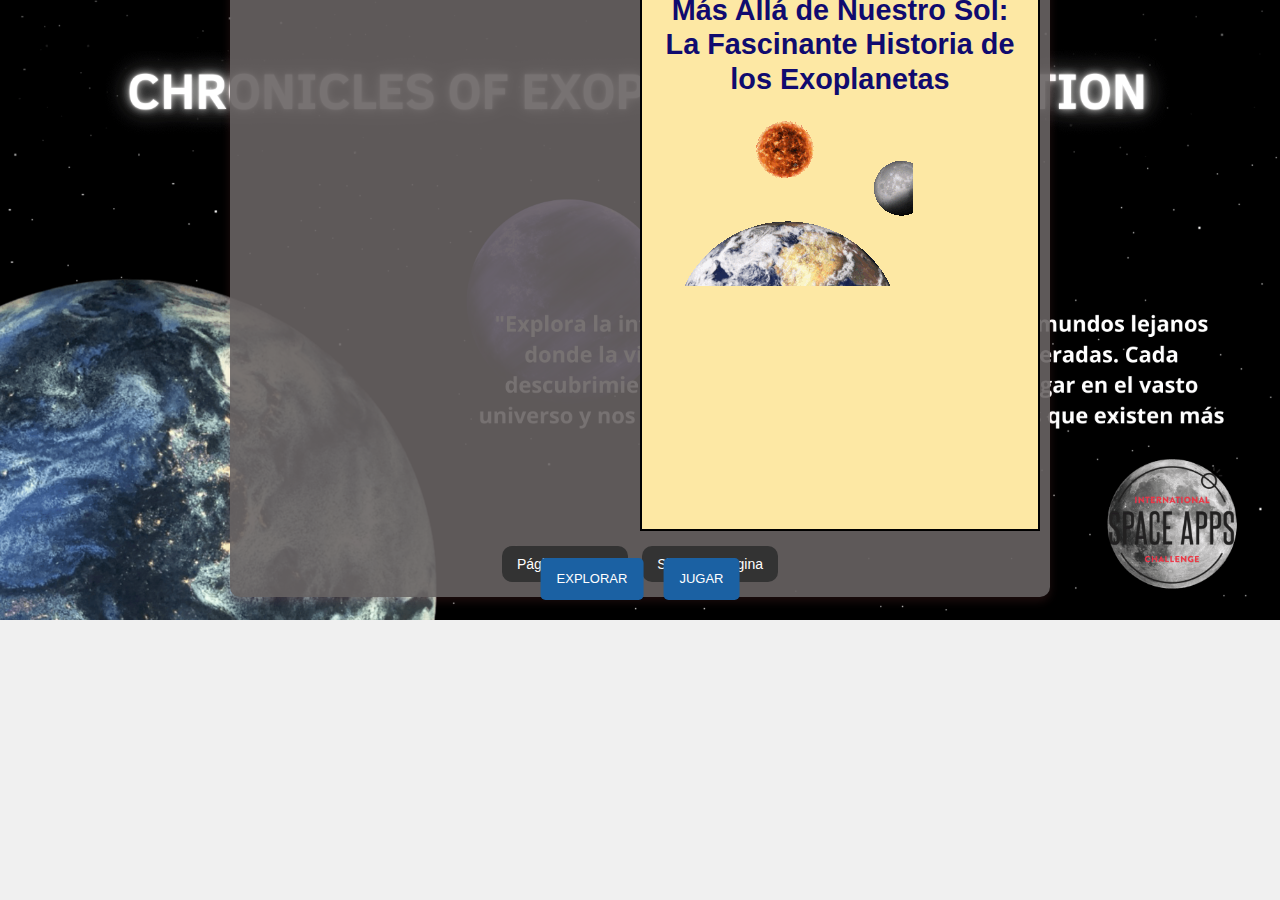
<file: index.html>
<!DOCTYPE html>
<html lang="es">

<head>
    <meta charset="UTF-8">
    <meta name="viewport" content="width=device-width, initial-scale=1.0">
    <title>Presentacion_Exoplanetas</title>
    <link rel="stylesheet" href="style.css">
    <link rel="icon" type="image/png" href="img/1.png">
</head>

<body>
    <!-- Contenedor de la imagen de portada -->
    <div class="imagen-portada-container">
        <img src="img/Fondo.png" alt="Imagen de presentación de exoplanetas" class="imagen-portada">

        <!-- Contenedor del libro, centrado sobre la imagen -->
        <div class="book-container">
            <div id="flipbook">
                <div class="page cover-page">
                    <h3 class="book-title">Más Allá de Nuestro Sol: La Fascinante Historia de los Exoplanetas</h3>
                    <img src="img/solar-eclipse-11055_256.gif" alt="">
                </div>

                <div class="page">
                    <h2>El Misterio de los Exoplanetas...</h2>
                    <p>
                        Durante siglos, la humanidad ha mirado al cielo nocturno, fascinada por las estrellas. Siempre
                        nos
                        hemos preguntado si esas luces lejanas ocultan otros mundos. En 1992, esta duda comenzó a
                        resolverse
                        cuando los astrónomos Alexander Wolszczan y Dale Frail descubrieron tres planetas orbitando un
                        púlsar, un tipo de estrella muerta. Fue un hallazgo inesperado que reveló que no estamos solos
                        en el
                        universo.
                    </p>
                </div>

                <div class="page">
                    <img src="img/HR8799gif.gif" alt="">
                </div>

                <div class="page">
                    <h2>De Sueños a Realidades</h2>
                    <p>
                        En 1995, se confirmó la existencia de un exoplaneta orbitando una estrella similar al Sol: 51
                        Pegasi
                        b. Este mundo, extraño y misterioso, desató una nueva era en la astronomía. Era una prueba de
                        que
                        los planetas podían ser mucho más comunes de lo que se pensaba, y nos impulsó a seguir
                        explorando.
                    </p>
                </div>

                <div class="page">
                    <img src="img/sollibro.png" alt="">
                </div>

                <div class="page">
                    <h2>La Era de Kepler</h2>
                    <p>A medida que los avances tecnológicos crecían, los telescopios Kepler y TESS nos permitieron
                        descubrir miles de exoplanetas. Algunos son gigantes de gas, otros son mundos rocosos, pero
                        todos
                        nos recuerdan cuán vasto es el cosmos. La posibilidad de que alguno de ellos albergue vida sigue
                        siendo uno de los mayores misterios de nuestra época.</p>
                </div>

                <div class="page">
                    <img src="img/Kepler.jpg" alt="">
                </div>

                <div class="page">
                    <h2> Un Futuro Brillante</h2>
                    <p>El futuro de esta exploración está lleno de posibilidades. Con el telescopio James Webb,
                        esperamos
                        mirar más allá, estudiar las atmósferas de estos planetas y, quizá, encontrar signos de vida.
                        Cada
                        exoplaneta descubierto nos acerca más a responder la eterna pregunta: ¿Estamos solos en el
                        universo?
                    </p>
                    <img src="img/portada.jpg" alt="">
                </div>

                <div class="page">
                    <h2>¿Vida en Otros Planetas?</h2>
                    <p>Y así, el universo sigue revelando sus secretos, recordándonos que en cada estrella, puede haber
                        un
                        nuevo mundo esperando ser descubierto.</p>
                    <img src="img/solar-system-5702_512.gif" alt="">
                </div>
            </div>

            <!-- Botones para cambiar página -->
            <div class="buttons">
                <button id="prev-page" aria-label="Página Anterior" role="button">Página Anterior</button>
                <button id="next-page" aria-label="Siguiente Página" role="button">Siguiente Página</button>
            </div>
        </div>

        <!-- Contenedor de los botones -->
        <div class="botones-container">
            <a href="principal.html" class="boton">EXPLORAR</a>
            <a href="juego.html" class="boton">JUGAR</a>
        </div>
    </div>

    <!-- Librerías necesarias para Turn.js -->
    <script src="jquery-3.6.0.min.js"></script>
    <script src="turn.min.js"></script>

    <script>
        $(document).ready(function () {
            // Inicialización de turn.js para el flipbook
            $("#flipbook").turn({
                width: calcularAnchoLibro(),
                height: calcularAltoLibro(),
                autoCenter: true,
                display: 'double' // Mostrar como libro, páginas dobles
            });

            // Botón para avanzar página
            $('#next-page').click(function () {
                $("#flipbook").turn("next");
            });

            // Botón para retroceder página
            $('#prev-page').click(function () {
                $("#flipbook").turn("previous");
            });

            // Ajustar tamaño del libro cuando la ventana se redimensiona
            $(window).resize(function () {
                $("#flipbook").turn("size", calcularAnchoLibro(), calcularAltoLibro());
            });
        });

        // Funciones para calcular el tamaño del libro de manera dinámica
        function calcularAnchoLibro() {
            return Math.min($(window).width() * 0.8, 800); // El libro ocupará el 80% del ancho de la ventana o hasta 800px
        }

        function calcularAltoLibro() {
            return calcularAnchoLibro() * 0.7; // Mantén la proporción de 3:2 para el alto
        }

    </script>
</body>

</html>
</file>
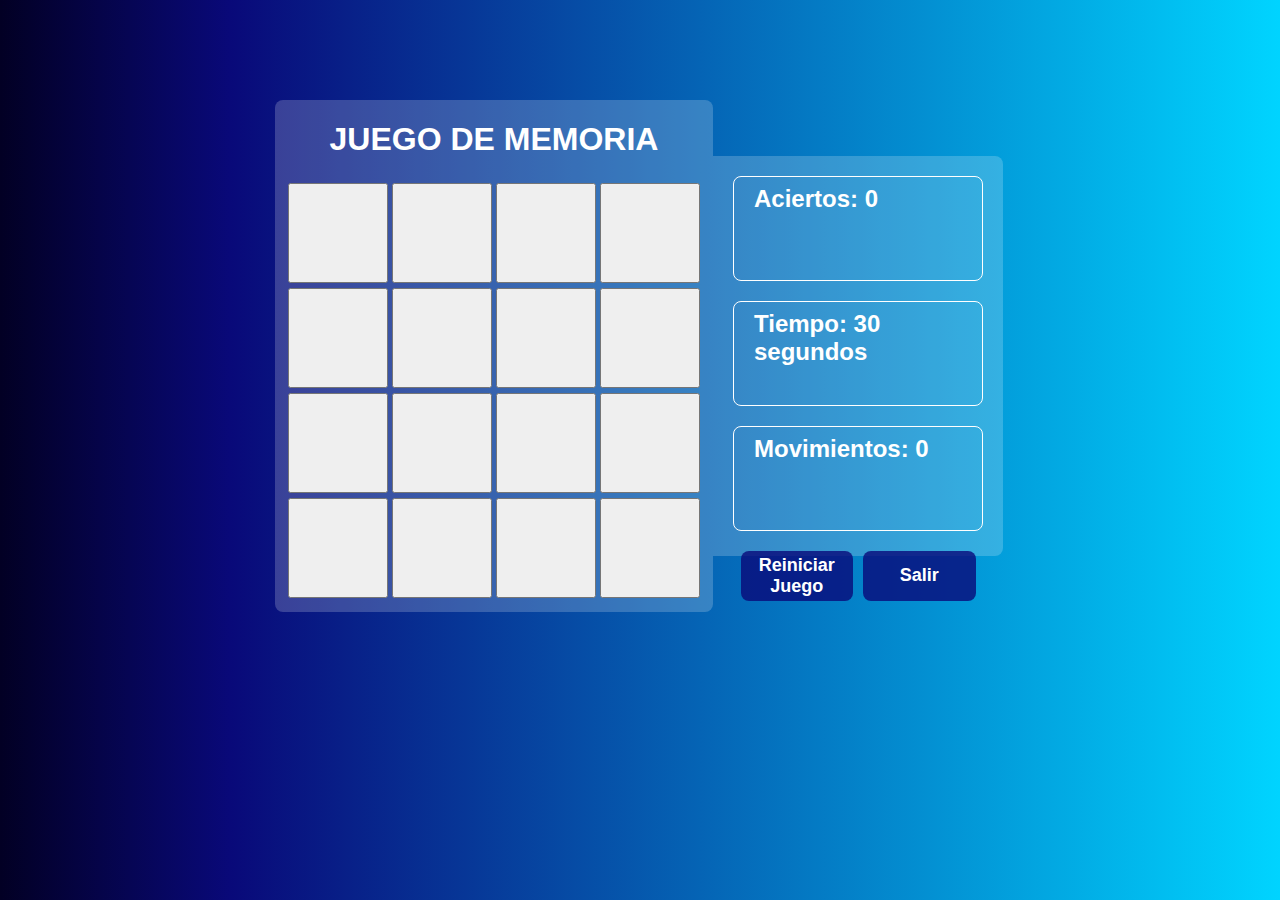
<file: juego.html>
<!DOCTYPE html>
<html lang="es">

<head>
    <meta charset="UTF-8">
    <meta name="viewport" content="width=device-width, initial-scale=1.0">
    <title>Document</title>
    <link rel="stylesheet" href="juego.css">
</head>

<body>
    <main>
        <section class="section1">
            <h1>JUEGO DE MEMORIA</h1>
            <table>
                <tr>
                    <td><button id="0" onclick="destapar(0)"></button></td>
                    <td><button id="1" onclick="destapar(1)"></button></td>
                    <td><button id="2" onclick="destapar(2)"></button></td>
                    <td><button id="3" onclick="destapar(3)"></button></td>
                </tr>

                <tr>
                    <td><button id="4" onclick="destapar(4)"></button></td>
                    <td><button id="5" onclick="destapar(5)"></button></td>
                    <td><button id="6" onclick="destapar(6)"></button></td>
                    <td><button id="7" onclick="destapar(7)"></button></td>
                </tr>

                <tr>
                    <td><button id="8" onclick="destapar(8)"></button></td>
                    <td><button id="9" onclick="destapar(9)"></button></td>
                    <td><button id="10" onclick="destapar(10)"></button></td>
                    <td><button id="11" onclick="destapar(11)"></button></td>
                </tr>

                <tr>
                    <td><button id="12" onclick="destapar(12)"></button></td>
                    <td><button id="13" onclick="destapar(13)"></button></td>
                    <td><button id="14" onclick="destapar(14)"></button></td>
                    <td><button id="15" onclick="destapar(15)"></button></td>
                </tr>
            </table>
        </section>

        <section class="section2">
            <h2 id="aciertos" class="estadisticas">Aciertos: 0</h2>
            <h2 id="t-restante" class="estadisticas">Tiempo: 30 segundos</h2>
            <h2 id="movimientos" class="estadisticas">Movimientos: 0</h2>

            <!-- Contenedor para los botones -->
            <div class="botones-container">
                <button id="reiniciar" onclick="reiniciarJuego()">Reiniciar Juego</button>
                <button id="salir" onclick="salir()">Salir</button>
            </div>
        </section>

    </main>
    <script src="juego.js"></script>
</body>

</html>
</file>
<file: style.css>
* {
    margin: 0;
    padding: 0;
    box-sizing: border-box;
}

html,
body {
    height: 100%;
    /* Asegúrate de que el html y el body ocupen toda la altura */
}

body {
    font-family: 'Arial', sans-serif;
    line-height: 2;
    background-color: #f0f0f0;
    color: #333;
}

.imagen-portada-container {
    position: relative;
    /* Permite que los elementos hijos se posicionen relativos a este contenedor */
}

.imagen-portada {
    width: 100%;
    /* Ocupa el 100% del ancho del contenedor principal */
    max-height: 100vh;
    /* Limitar la altura de la imagen a la altura del viewport */
    object-fit: cover;
    /* Asegura que la imagen no se distorsione */
    display: block;
    /* Mostrar como un bloque */
    animation: fadeIn 1.5s ease-in-out;
    /* Animación suave al cargar la imagen */
}

/* Contenedor del libro centrado sobre la imagen de portada */
.book-container {
    position: absolute;
    /* Permite que el contenedor del libro se posicione sobre la imagen */
    top: 45%;
    /* Coloca el contenedor en el centro verticalmente */
    left: 50%;
    /* Coloca el contenedor en el centro horizontalmente */
    transform: translate(-50%, -50%);
    /* Centra el contenedor completamente */
    display: flex;
    flex-direction: column;
    align-items: center;
    max-width: 80%;
    /* Ajuste de ancho máximo reducido */
    padding: 10px;
    /* Ajuste de padding */
    background-color: rgba(104, 99, 99, 0.9);
    /* Fondo semi-transparente para que se vea la imagen */
    border-radius: 10px;
    box-shadow: 0 4px 10px rgba(198, 91, 91, 0.158);
    z-index: 2;
    /* Asegura que el contenedor del libro esté por encima de la imagen */
}

.buttons {
    margin-top: 10px;
    text-align: center;
}

/* Estilo de los botones en el contenedor del libro */
.buttons button {
    padding: 10px 15px;
    /* Ajuste de padding */
    font-size: 14px;
    /* Tamaño de fuente reducido */
    margin: 5px;
    cursor: pointer;
    font-family: 'Verdana', sans-serif;
    /* Cambié la fuente a Verdana */
    background-color: #333;
    color: #fff;
    border: none;
    border-radius: 10px;
    transition: background-color 0.3s ease;
}

.buttons button:hover {
    background-color: #555;
}

/* Contenedor de los botones en la parte inferior */
.botones-container {
    position: absolute;
    /* Posicionar en relación a la imagen */
    bottom: 20px;
    /* Espacio desde la parte inferior */
    left: 50%;
    transform: translateX(-50%);
    /* Centra los botones horizontalmente */
    display: flex;
    gap: 20px;
    /* Espacio entre los botones */
    z-index: 2;
    /* Asegura que los botones estén por encima de la imagen */
}

/* Estilos para los botones */
.boton {
    background-color: #1b61a3;
    color: rgb(255, 255, 255);
    padding: 8px 16px;
    /* Ajuste de padding */
    text-decoration: none;
    font-size: 13px;
    /* Tamaño de fuente reducido */
    border-radius: 5px;
    transition: background-color 0.3s ease;
}

.boton:hover {
    background-color: #080547;
    /* Efecto al pasar el ratón sobre el botón */
}

.book-title {
    font-size: 1.8rem;
    /* Tamaño reducido */
    line-height: 1.2;
    /* Ajusta la altura de la línea según sea necesario */
    text-align: center;
    /* Centra el texto si lo deseas */
    margin: 10px 0;
    /* Margen superior e inferior */
    color: #100b6f;
    /* Letras amarillas */
}

/* Asegura que el libro ocupe el 100% del contenedor en pantallas pequeñas */
#flipbook {
    width: 100%;
    height: auto;
    overflow: hidden;
    /* Evita que el contenido se desborde */
}

.page {
    background-color: rgb(253, 232, 164);
    border: 2px solid #000000;
    box-shadow: 0px 4px 8px rgba(0, 0, 0, 0.1);
    width: auto;
    /* Mantiene el 90% del ancho del contenedor */
    height: auto;
    padding: 10px 15px;
    /* Ajuste de padding */
    line-height: 1.6;
    /* Ajustar espacio entre líneas */
    transition: transform 0.3s ease;
    /* Añadir transición suave */
}

@media (max-width: 768px) {
    .book-container {
        top: 80%;
        max-width: 90%;
        padding: 10px;
    }

    .book-title {
        font-size: 1.5rem;
        /* Reducir tamaño de título en móviles */
    }

    .buttons button {

        padding: 8px 15px;
        /* Ajustar padding para pantallas pequeñas */
        font-size: 12px;
        /* Reducir tamaño de fuente */
    }

    .boton {
        padding: 6px 10px;
        font-size: 10px;
        /* Reducir tamaño de los botones */
    }

    #flipbook {
        max-width: 100%;
    }

    .page {
        padding: 10px 15px;
        /* Menos padding para dispositivos móviles */
        font-size: 0.6rem;
        /* Fuente más pequeña para pantallas pequeñas */
    }

    .botones-container {
        bottom: -200px;
        /* Baja los botones un poco en pantallas medianas */
    }
}

@media (max-width: 480px) {
    .book-container {
        top: 60%;
        /* Baja aún más el libro en pantallas muy pequeñas */
    }

    .book-title {
        font-size: 1rem;
    }

    .buttons button {
        padding: 6px 10px;
    }

    .boton {
        font-size: 10px;
    }

    .botones-container {
        bottom: -150px;
        /* Baja los botones un poco en pantallas medianas */
    }
}
</file>
<file: juego.css>
body {
    background: rgb(2, 0, 36);
    background: linear-gradient(90deg, rgba(2, 0, 36, 1) 0%, rgba(9, 9, 121, 1) 18%, rgba(0, 212, 255, 1) 100%);
    font-family: sans-serif;
    color: white;
}

main {
    width: 730px;
    margin: 100px auto 50px;
    display: flex;
    align-items: center;
}

.section1 {
    background-color: rgba(255, 255, 255, 0.2);
    padding: 0 10px 10px 10px;
    border-radius: 8px;
}

h1 {
    text-align: center;
}

button {
    height: 100px;
    width: 100px;
    font-size: 40px;
    color: white;
    font-weight: bold;
}

button:hover {
    cursor: pointer;
}

.section2 {
    background-color: rgba(255, 255, 255, 0.2);
    border-top-right-radius: 8px;
    border-bottom-right-radius: 8px;
    width: 250px;
    height: 400px;
    padding: 0 20px;
}

.estadisticas {
    border: 1px solid white;
    height: 105px;
    border-radius: 8px;
    padding: 8px 20px;
    box-sizing: border-box;
}

.botones-container {
    display: flex;
    /* Usar flexbox */
    justify-content: center;
    /* Centrar los botones */
    margin-top: 10px;
    /* Espacio superior */
}

button#reiniciar, button#salir {
    width: 45%;
    /* Ancho de los botones */
    height: 50px;
    /* Ajustar la altura */
    padding: 0;
    /* Eliminar padding para controlar mejor la altura */
    font-size: 18px;
    margin: 0 5px;
    /* Espacio horizontal entre botones */
    color: white;
    background-color: rgba(9, 9, 121, 0.8);
    /* Color de fondo */
    border: none;
    /* Sin borde */
    border-radius: 8px;
    /* Bordes redondeados */
    transition: background-color 0.3s ease;
    /* Transición suave */
}

button#reiniciar:hover, button#salir:hover {
    background-color: rgba(0, 212, 255, 0.8);
    /* Color de fondo al pasar el mouse */
    cursor: pointer;
    /* Cambia el cursor al pasar el mouse */
}

img {
    width: 110%;
}
</file>
